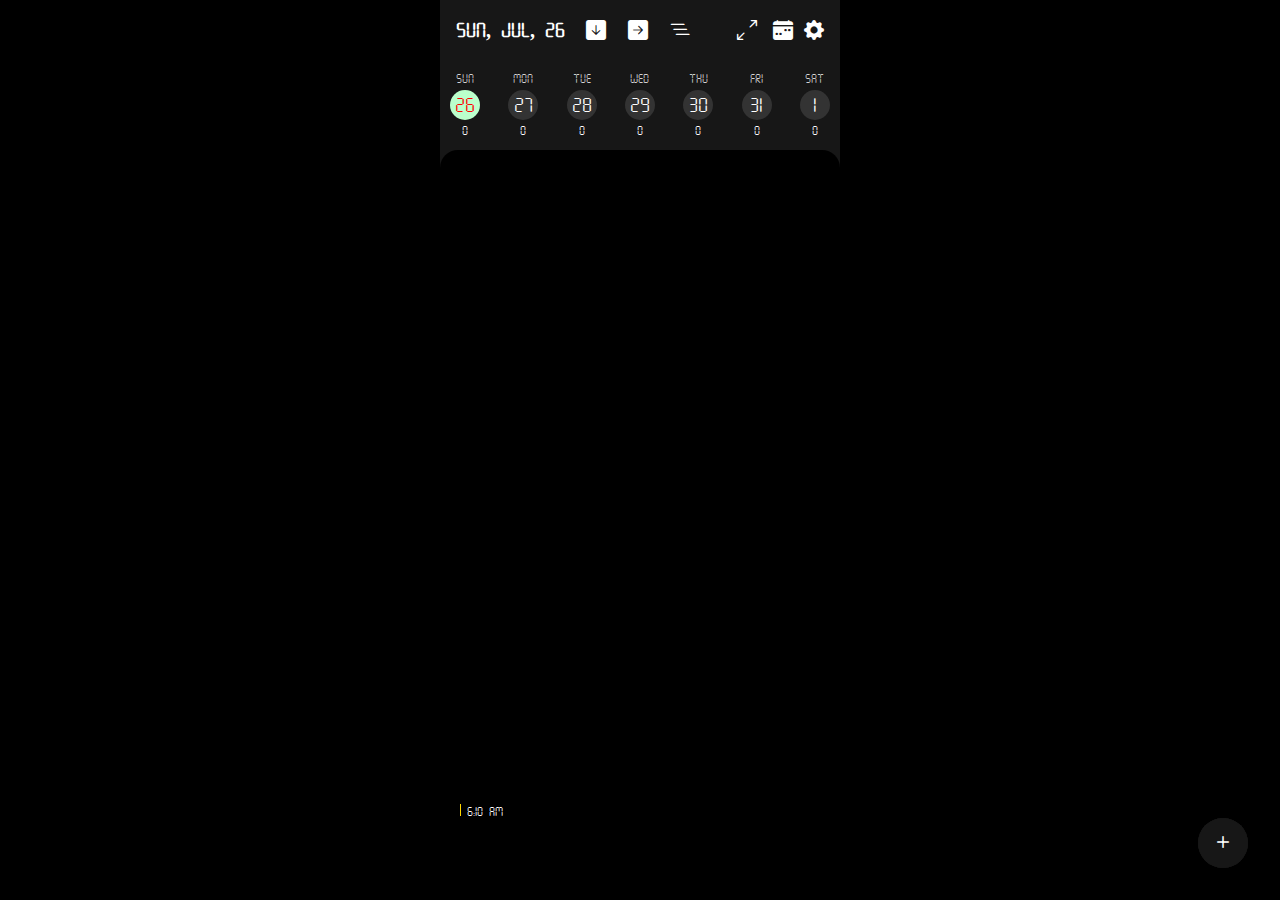
<file: index.html>
<!DOCTYPE html>
<html lang="en">
    <head>
        <meta charset="UTF-8" />
        <meta http-equiv="X-UA-Compatible" content="IE=Edge" />
        <meta name="viewport" content="width=device-width, initial-scale=1" />

        <title>DAILY PLANNER</title>
        <link rel="manifest" href="manifest.json">
        <!-- HTML -->

        <link rel="stylesheet" href="bootstrap-icons.css" type="text/css" />
        <link rel="stylesheet" href="bootstrap.min.css" type="text/css" />
        <!-- Custom Styles -->
        <link rel="stylesheet" href="style.css" />
        <link rel="stylesheet" href="tasks.css" type="text/css" media="all" />
    </head>

    <body>
        <div class="editOptions" id="editOptions">
          <button class="update clr-orange">Update <i class="bi bi-pen"></i></button>
          <button class="delete clr-red">Delete <i class="bi bi-trash"></i></button>
          <button class="copy clr-green">Copy <i class="bi bi-files"></i></button>
          <button class="close clr-yellow" ><i class="bi bi-x"></i></button>
        </div>
         <div style="display: none" class="promptOptions">
           <h1 class="readable">
            Prompts
           </h1>
          <button onclick="copyPrompt(event)" class="readable btn">Set task notification at start of each task</button>
          <button onclick="copyPrompt(event)" class="readable btn" >Set alarm at start of each task</button>
          <button onclick="copyPrompt(event)" class="readable btn">Set alarm for high urgency(orange and red) tasks and notification for others.</button>
        </div>
        <div id="customAlert" style="display: none;">
          <div>
            <div class="alert-content">
             <p>Your custom alert message goes here.</p>
            </div>
            <button id="closeAlert">Close</button>
          </div>
        
        </div>
        <header class="header">
            <p class="dateDisp"></p>
            <div>
              <button class="orientVertical" ><i class="cw bi bi-arrow-down-square-fill"></i></button>
              <button class="orientHorizontal" ><i class="cw bi bi-arrow-right-square-fill"></i></button>
            </div>
            <div id="copyTaskPrompt">
               <i class="bi bi-list-nested"></i>
            </div>
            <nav>
              <ul class="navMenu">
          
                  <li class="menuItem" id="setFullScreen" style="padding-right: 16px;">
                    <i class="bi bi-arrows-angle-expand"></i>
                  </li>
                  <li class="menuItem" id="btnCalendar">
                      <i class="bi bi-calendar-week-fill"></i>
                      <input
                          type="date"
                          name="calender"
                          id="calendar"
                          value=""
                      />
                  </li>
                  <li class="menuItem">
                      <i class="bi bi-gear-fill"> </i>
                  </li>
                  
                  
              </ul>
            </nav>
        </header>
        <main>
            <section id="dateScroller" class="dateScroller">
                <div class="previousPage">
                    <div class="dateSelection">
                        <p class="dateSelectionDay"></p>
                        <p class="dateSelectionDate"></p>
                        <span class="actionCount"></span>
                    </div>
                    <div class="dateSelection">
                        <p class="dateSelectionDay"></p>
                        <p class="dateSelectionDate"></p>
                        <span class="actionCount"></span>
                    </div>
                    <div class="dateSelection">
                        <p class="dateSelectionDay"></p>
                        <p class="dateSelectionDate"></p>
                        <span class="actionCount"></span>
                    </div>
                    <div class="dateSelection">
                        <p class="dateSelectionDay"></p>
                        <p class="dateSelectionDate"></p>
                        <span class="actionCount"></span>
                    </div>
                    <div class="dateSelection">
                        <p class="dateSelectionDay"></p>
                        <p class="dateSelectionDate"></p>
                        <span class="actionCount"></span>
                    </div>
                    <div class="dateSelection">
                        <p class="dateSelectionDay"></p>
                        <p class="dateSelectionDate"></p>
                        <span class="actionCount"></span>
                    </div>
                    <div class="dateSelection">
                        <p class="dateSelectionDay"></p>
                        <p class="dateSelectionDate"></p>
                        <span class="actionCount"></span>
                    </div>
                </div>
                <div class="currentPage">
                    <div class="dateSelection">
                        <p class="dateSelectionDay"></p>
                        <p class="dateSelectionDate"></p>
                        <span class="actionCount"></span>
                    </div>
                    <div class="dateSelection">
                        <p class="dateSelectionDay"></p>
                        <p class="dateSelectionDate"></p>
                        <span class="actionCount"></span>
                    </div>
                    <div class="dateSelection">
                        <p class="dateSelectionDay"></p>
                        <p class="dateSelectionDate"></p>
                        <span class="actionCount"></span>
                    </div>
                    <div class="dateSelection">
                        <p class="dateSelectionDay"></p>
                        <p class="dateSelectionDate"></p>
                        <span class="actionCount"></span>
                    </div>
                    <div class="dateSelection">
                        <p class="dateSelectionDay"></p>
                        <p class="dateSelectionDate"></p>
                        <span class="actionCount"></span>
                    </div>
                    <div class="dateSelection">
                        <p class="dateSelectionDay"></p>
                        <p class="dateSelectionDate"></p>
                        <span class="actionCount"></span>
                    </div>
                    <div class="dateSelection">
                        <p class="dateSelectionDay"></p>
                        <p class="dateSelectionDate"></p>
                        <span class="actionCount"></span>
                    </div>
                </div>
                <div class="nextPage">
                    <div class="dateSelection">
                        <p class="dateSelectionDay"></p>
                        <p class="dateSelectionDate"></p>
                        <span class="actionCount"></span>
                    </div>
                    <div class="dateSelection">
                        <p class="dateSelectionDay"></p>
                        <p class="dateSelectionDate"></p>
                        <span class="actionCount"></span>
                    </div>
                    <div class="dateSelection">
                        <p class="dateSelectionDay"></p>
                        <p class="dateSelectionDate"></p>
                        <span class="actionCount"></span>
                    </div>
                    <div class="dateSelection">
                        <p class="dateSelectionDay"></p>
                        <p class="dateSelectionDate"></p>
                        <span class="actionCount"></span>
                    </div>
                    <div class="dateSelection">
                        <p class="dateSelectionDay"></p>
                        <p class="dateSelectionDate"></p>
                        <span class="actionCount"></span>
                    </div>
                    <div class="dateSelection">
                        <p class="dateSelectionDay"></p>
                        <p class="dateSelectionDate"></p>
                        <span class="actionCount"></span>
                    </div>
                    <div class="dateSelection">
                        <p class="dateSelectionDay"></p>
                        <p class="dateSelectionDate"></p>
                        <span class="actionCount"></span>
                    </div>
                </div>
            </section>
            <section class="plan" id="plan">
                <div class="tasksContainer">
                        <div class="tasks">
                           <div id="currentPoint">55:99 PM</div>
                           <svg class="timelineCanvas" id="timeline">
                             <defs>
                                <linearGradient id="timelineStrokeClr" x1="0%" x2="100%" y1="0%" y2="0%">
                                  <stop offset="0%" stop-color="yellow" />
                                  <stop offset="100%" stop-color="gray" />
                                </linearGradient>
                                
                                <linearGradient id="timelineStrokeClrV" x1="0%" x2="0%" y1="0%" y2="100%">
                                  <stop offset="0%" stop-color="yellow" />
                                  <stop offset="100%" stop-color="gray" />
                                </linearGradient>
                              </defs>
                            <path fill="url(#timelineStrokeClr)" id="timelineRange" d=""></path>
                            <path fill="url(#timelineStrokeClrV)" id="timelineRangeV" d=""></path>
                            <path id="hours" fill="none" stroke="pink"></path>
                            <path id="minutes" fill="none" stroke="pink" d=""></path>
                            
                          </svg>
                        </div>
                </div>

                <div class="addDetails">

                    <button id="closeAddDetails" class="closeAddDetails">
                        <i class="bi bi-x-lg"></i>
                    </button>
                    <div class="titleField input">
                        <button class="changeIcon">
                            <i class="bi bi-pen-fill"></i>
                        </button>
                        <input
                            class="textIn"
                            type="text"
                            name="title"
                            id="title"
                            value=""
                            placeholder="Title"
                        />
                    </div>
                     <div class="iconsContainer" id="iconsContainer">
                       <input class="searchIcon" id="searchIcon" type="text" name="" id="" value="" />
                     </div>
                    <div class="scheduledTime mb2">
                        <div type="timeInput" class="startTime input">
                            <h2 class="startTimeTitle">START AT</h2>
                            <div class="timeSelectionContainer">
                                <div
                                    maxHour="11"
                                    class="hourSelection"
                                    type="hourInput"
                                    id="hourSelection"
                                ></div>
                                <div class="timeColon">
                                    <span></span>
                                    <span></span>
                                </div>
                                <div
                                    class="minuteSelection"
                                    type="minuteInput"
                                    id="minuteSelection"
                                ></div>
                                <div class="timePeriodSelection">
                                    <span value="PM"  class="containerItem">PM</span>
                                    <span value="AM"  class="containerItem">AM</span>
                                  </div>
                            </div>
                        </div>
                        <div type="timeInput" class="endTime input adjustable">
                            <h2 class="startTimeTitle">
                                For
                                <sub
                                    style="
                                        font-family: monospace;
                                        font-weight: 100;
                                        font-size: 0.625rem;
                                    "
                                    >h:m</sub
                                >
                            </h2>
                            <div  class="timeSelectionContainer">
                                <div
                                    maxHour="23"
                                    class="hourSelection"
                                    type="hourInput"
                                    id="hourSelection"
                                ></div>
                                <div class="timeColon">
                                    <span></span>
                                    <span></span>
                                </div>
                                <div
                                    class="minuteSelection"
                                    type="minuteInput"
                                    id="minuteSelection"
                                ></div>
                                <div class="stepControl">
                                    <button class="stepUp">
                                        <i class="bi bi-chevron-up"></i>
                                    </button>
                                    <button class="stepDown">
                                        <i class="bi bi-chevron-down"></i>
                                    </button>
                                </div>
                            </div>
                        </div>
                    </div>
                    <h2 class="startTimeTitle">
                      Repeat
                    </h2>
                    <div class="daySelection tabbed mb1">
                      <div class="daySelectionItem">
                            <label for="monday">Mon</label>
                            <input type="checkbox" name="monday" id="monday" />
                        </div>
                      <div class="daySelectionItem">
                        <label for="tuesday">Tue</label>
                        <input type="checkbox" name="tuesday" id="tuesday" />
                      </div>
  
                      <div class="daySelectionItem">
                        <label for="wednesday">Wed</label>
                        <input type="checkbox" name="wednesday" id="wednesday" />
                      </div>
                      <div class="daySelectionItem">
                        <label for="thursday">Thu</label>
                        <input type="checkbox" name="thursday" id="thursday" />
                      </div>
                      <div class="daySelectionItem">
                        <label for="friday">Fri</label>
                        <input type="checkbox" name="friday" id="friday" />
                      </div>
                      <div class="daySelectionItem">
                        <label for="saturday">Sat</label>
                        <input type="checkbox" name="saturday" id="saturday" />
                      </div>
                      <div class="daySelectionItem">
                        <label for="sunday">Sun</label>
                        <input type="checkbox" name="sunday" id="sunday" />
                      </div>
                </div>
                <div class="rateSelector tabbed mb2">
                  <h2>
                    every
                  </h2>
                  <div class="rateSelections">
                    <div class="rateSelectionItem">
                      <label for="once">once</label>
                      <input checked type="radio" name="every" id="once">
                    </div>
                    <div class="rateSelectionItem">
                      <label for="everyday">day</label>
                      <input num="1" type="radio" name="every" id="everyday">
                    </div>
                    <div class="rateSelectionItem">
                      <label for="everyweek">week</label>
                      <input num="7" type="radio" name="every" id="everyweek">
                    </div>
                    <div class="rateSelectionItem">
                      <label for="everymonth">month</label>
                      <input num="30" type="radio" name="every" id="everymonth">
                    </div>
                    <div class="rateTextItem">
                      <label for="everynday">every</label>
                      <input class="textIn" max="3650" placeholder="0" type="number" name="everynday" id="everynday">
                      <label for="everynday">days.</label>
                    </div>
                    <div class="everyFromTo">
                      <label for="from">from <span class="from"></span> <i class="bi bi-calendar"></i></label>
                      <input type="date" name="from" id="from" value="" />
                      <label for="to">to <span class="to">forever</span> <i class="bi bi-calendar-week-fill"></i></label>
                      <input type="date" name="to" id="to" value="" />
                    </div>
                  </div>
                </div>
                <div class="typeSelector tabbed mb3">
                    <h2>
                      urgency
                    </h2> 
                    <div class="typeSelections">
          
                      <div class="typeSelectionItem">
                        <label style="--u-c: hsl(230, 100%, 80%);" for="blue"></label>
                        <input checked type="radio" name="urgency" id="blue">
                      </div>
                      <div class="typeSelectionItem">
                        <label style="--u-c: hsl(110, 100%, 80%);"  for="green"></label>
                        <input type="radio" name="urgency" id="green">
                      </div>
                       <div class="typeSelectionItem">
                        <label style="--u-c: hsl(50, 100%, 80%);" for="yellow"></label>
                        <input type="radio" name="urgency" id="yellow">
                      </div>
                       <div class="typeSelectionItem">
                        <label style="--u-c: hsl(15, 100%, 70%);" for="orange"></label>
                        <input type="radio" name="urgency" id="orange">
                      </div>
                       <div class="typeSelectionItem">
                        <label style="--u-c: hsl(0, 100%, 70%);" for="red"></label>
                        <input type="radio" name="urgency" id="red">
                      </div>
                    </div>
                      
                  </div>
                <div class="taskDefinition mb2">
                  <h2>
                    definition
                  </h2>
                  <div class="definition">
                    <textarea class="definitionText textIn input" name="definition" rows="8" cols="40"></textarea>
                  </div>
          
                </div>
                <div class="addSubTasks">
                  <button class="btn textIn mb3" type="submit">add sub task <i class="bi bi-plus"></i></button>
                </div>
                <button id="saveBtn" class="saveBtn btn">Save task</button>
            </section>
        </main>
        <footer class="footer">
            <div class="actionBtnWrapper">
                <button
                    id="createRoutine"
                    class="actionBtn createRoutine"
                    type=""
                >
                    <i class="bi bi-arrow-repeat"></i>
                </button>
                <button id="createTask" class="actionBtn createTask" type="">
                    <i class="bi bi-list-task"></i>
                </button>
                <button id="createBtn" class="actionBtn create" type="">
                    <i class="bi bi-plus"></i>
                </button>
            </div>
        </footer>
        <script src="fuse.js@7.1.0.js" type="text/javascript" charset="utf-8"></script>
        <script src="icons.js" type="text/javascript" charset="utf-8"></script>
        <script src="store.js" type="text/javascript" charset="utf-8"></script>
        <script src="main.js"></script>
        <script src="edit.js"></script>
    </body>
</html>
</file>
<file: tasks.css>
.tasksContainer {
  --containerPg: var(--bg-clr-secondary);
  overflow-y: scroll;
  background: var(--containerPg);
  height: 100%;
  padding: 16px 0;
  color: var(--clr-secondary);
  position: relative;
}
#currentPoint{
  position: absolute;
  bottom: -4px;
  left: 20px;
  padding-left: 6px;
  border-left: 1px solid gold;
  white-space: nowrap;
  line-height: 1rem;
  font-size: .75rem
}
  .tasks{
    --min-h: 90%;
    gap: 2rem;
    padding: 16px;
    min-height: var(--min-h);
    position: relative;
    overflow-x: scroll;
    display: flex;
    align-items: flex-end;
    overflow-y: auto;
  }
  body.vertical .tasks{
    flex-direction: column;
    align-items: flex-start;
    min-height: fit-content;
  }
  body.vertical .tasks .taska{
    position: static;
    margin-bottom: var(--rmr);
  }
  body.vertical .tasks circle,
  body.vertical .tasks .horizon{
    display: none;
  }
  #timelineRangeV{
    display: none;
  }

  body.vertical .tasks #timelineRange {
    display: none;
  }  
  body.vertical .tasks #timelineRangeV {
    display: inline-block;
  }
  
  body.vertical .tasks .freeTimeAlert{
    margin-left: 32px;
  }
  .tasks.balanced{
    align-items: center;
  }
  .tasks.topBalanced{
    align-items: flex-start;
  }
  .tasks.balanced .taska,
  .tasks.tasks.topBalanced .taska{
    position: static;
  }
  .timelineCanvas{
    position: absolute; 
    bottom: 16px; 
    left: 16px;
  }
  .readable{
    font-family: 'Segoe UI', Tahoma, Geneva, Verdana, sans-serif;
    font-weight: 200;
  } 
  .freeTimeAlert{
    font-size: .75rem;
    translate: 0 -1rem;
    display: flex;
    flex-direction: column;
    color: var(--clr-alert-dark);
  }
  .nowordwrap{
    white-space: nowrap;
  }
  .taska{
      position: relative;
      margin-bottom: var(--ytr);
      height: fit-content;
      display: flex;
      margin-right: var(--rmr);
      translate: 0 -16px;
    }
    .timeHint{
      display: flex;
      font-size: 1rem;
      width: 100%;
      min-width: 230px;
      justify-content: end;
      color: var(--green);
    }
    .tasks.vertical .title{
      width: 100%;
    }
    .title{
      position: relative;
      font-family: 'Segoe UI', Tahoma, Geneva, Verdana, sans-serif;
      font-weight: 200;
      font-size: 1.25rem;
      white-space: nowrap;
      border-radius: 8px;
      padding: 16px;
      border: 1px solid var(--clr-gray-500);
      border-top-left-radius: 0px;
   }
    .title:after {
      content: "";
      position: absolute;
      top: -1px;
      left: -10px;
      width: 10px;
      height: 20px;
      background: var(--clr-gray-500);
      clip-path: path("M1 1L10 1L10 0 L0 0L0 1A10 20,0,0,1,9.21 20L10 20 A 9 20, 0,0,0, 2 1");
      }
      .title:before{
        content: "";
      position: absolute;
      top: -1px;
      left: -10px;
      width: 10px;
      height: 20px;
      background: var(--containerPg);
      clip-path: path("M10 20 A 9 20, 0,0,0, 2 1L 10 1Z");
      }
    .icon{
      background: hsl(240, 100%, 80%);
      min-width: 40px;
      height: auto;
      display: flex;
      justify-content: center;
      align-items: center;
      border: 1px solid transparent;
      border-radius: 50px;
      margin-right: 8px;
      position: relative;
    }
   .bgclr-blue {
   background: hsl(230, 100%, 80%);
   fill: hsl(230, 100%, 80%);
 } .bgclr-green {
   background: hsl(110, 100%, 80%);
   fill: hsl(110, 100%, 80%);
 } .bgclr-yellow {
   background: hsl(50, 100%, 80%);
   fill: hsl(50, 100%, 80%);
 } .bgclr-orange {
   background: hsl(15, 100%, 80%);
   fill: hsl(15, 100%, 80%);
 } .bgclr-red {
   background: hsl(0, 100%, 80%);
   fill: hsl(0, 100%, 80%);
   }
 
    .clr-blue {
   color: hsl(230, 100%, 80%);
   stroke: hsl(230, 100%, 80%);
 } .clr-green {
   color: hsl(110, 100%, 80%);
   stroke: hsl(110, 100%, 80%);
 } .clr-yellow {
   color: hsl(50, 100%, 80%);
   stroke: hsl(50, 100%, 80%);
 } .clr-orange {
   color: hsl(15, 100%, 80%);
   stroke: hsl(15, 100%, 80%);
 } .clr-red {
   color: hsl(0, 100%, 80%);
   stroke: hsl(0, 100%, 80%);
 }
    .editBtn{
      margin-right: auto;
    }
    .moreBtn{
      text-justify: justify;
    }
    .tas *{
      border: 1px solid #800;
    }
    
    
    body:has(input:focus) .saveBtn{
      opacity: .15;
      pointer-events: none;
    }
</file>
<file: style.css>
@font-face {
  font-family: Sevenseg;
  src: url(7Segmentd.ttf);
}
@font-face {
  font-family: SevensegMono;
  src: url("WooveboxSegment7Standard.otf");
}
@import url(/bootstrap-icons.woff);
@import url(/bootstrap-icons.woff2);

@font-face {
  font-family: Bootstrap;
  src: url();
}

*{
  margin: 0;
  box-sizing: border-box;
  scrollbar-width: 0px;
}
::-webkit-scrollbar{
  width: 0px;
}
:root{
  --clr-gray-100: #171717;
  --clr-gray-300: #373737;
  --clr-gray-500: #575757;
  --clr-gray-900: #979797;
  --light-green: #bfc;
  --green: hsla(146, 100%, 59%, 1);
  --bg-clr-primary: var(--clr-gray-100);
  --clr-primary: white;
  --bg-clr-secondary: black;
  --clr-secondary: white;
  --clr-alert-light: #FF3636;
  --clr-alert-dark: #FFF4A6;
}
p{
  margin: 0;
}
html{
  display: flex;
  justify-content: center;
}
body {
    font-size: 15pt;
    font-family: Sevenseg;
    background: var(--bg-clr-secondary);
    color: var(--clr-secondary);
    max-width: 400px;
    position: relative;
    
}
.cw{
  color: var(--clr-primary);
}
li{
  list-style: none;
}
ul{
  margin: 0 0 0 0;
}
input, textarea{
  font-family: 'Segoe UI', Tahoma, Geneva, Verdana, sans-serif;
}
h1{
  font-size: 1.75rem;
  font-weight: 900;
}

h2{
  font-size: 1.5rem;
  font-weight: 600;
}
header{
  display: flex;
  justify-content: space-between;
  align-items: center;
  padding: 16px;
  height: 60px;
}
.float{
  position: absolute;
}

.navMenu{
  display: flex;
}

.dateDisp{
  font-weight: 900;
  align-self: center
}

.dateScroller{
  width: 100%;
  padding: 10px;
  display: flex;
  overflow-x: scroll;
  scroll-snap-type: x mandatory;
  height: 90px;
}
.dateScroller .previousPage, 
.dateScroller .currentPage,
.dateScroller .nextPage{
  display: flex;
  min-width: 100%;
  justify-content: space-between;
  margin-right: 16px;
  scroll-snap-align: center;
}
.dateSelection{
  display: flex;
  flex-direction: column;
  align-items: center;
  justify-content: space-between;
}
.dateSelectionDay{
  font-size: .75rem;
  font-weight: 300;
  color: lightgray;
  min-width: 30px;
  text-align: center;
}
.dateSelectionDate{
  width: 30px;
  height: 30px;
  border-radius: 30px;
  line-height: 30px;
  text-align: center;
  background: #333;
}
.currentSelection .dateSelectionDate{
  background: var(--light-green);
  color: black;
}

.currentDate .dateSelectionDate{
  color: red;
}
.actionCount{
  font-size: .75rem;
}

.plan{
  position: relative;
  background: var(--bg-clr-primary);
  width: 100%;
  height: calc(100vh - 150px);
  border-radius: 18px 18px 0 0;
  overflow-y: hidden;
  color: var(--clr-secondary);
  transition: background 1s ease;
}


.plan:has(.addDetails.active){
  background: var(--clr-gray-100);
}

.addDetails{
  position: absolute;
  top: 100%;
  height: 100%;
  width: 100%;
  padding: 16px;
  padding-top: 70px;
  transition: top .25s ease;
  overflow: scroll;
  background: var(--bg-clr-secondary);
  color: var(--clr-primary);
}
.addDetails.active{
  top: 0;
}

.closeAddDetails{
  position: absolute;
  right: 10px;
  top: 10px;
  color: white;
  width: 40px;
  aspect-ratio: 1;
}
.titleField{
  width: 100%;
  display: flex;
  align-items: center;
  border-radius: 8px;
  padding: 16px;
  border: 1px solid var(--clr-gray-300);
}
.changeIcon{
  border-radius: 8px;
  min-width: 50px;
  height: 50px;
  padding: 0rem;
  background: #0003;
  color: var(--clr-gray-900);
  margin-right: 16px;
}

.changeIcon i{
  font-size: 1.5rem;
}

.textIn{
  padding: 8px;
  color: #fff;
  font-weight: 300;
  font-size: 1.125rem;
}
.mb1{
  margin-bottom: 1rem;
}
.mb2{
  margin-bottom: 2rem;
}
.mb3{
  margin-bottom: 3rem;
}
.mb4{
  margin-bottom: 4rem;
}
.scheduledTime{
  display: flex;
  justify-content: space-between;
}

.timeSelectionContainer{
  display: flex;
  height: 120px;
  overflow: hidden;
  position: relative;
}
.timeSelectionContainer .timeColon{
  margin: 0 8px;
  padding: 10px 0;
  display: flex;
  flex-direction: column;
  gap: .5rem;
}
.timeColon span{
  width: 2px;
  aspect-ratio: 1;
  background: white;
}
.timePeriodSelection{
  height: 2rem;
  display: flex;
  flex-direction: column;
  overflow: scroll;
  scroll-snap-type: y mandatory;
  width: 3rem;
}
.timePeriodSelection span{
  scroll-snap-align: start;
  margin-bottom: 16px;
}
.startTime{
  display: grid;
  place-content: center;
}
.startTimeTitle{
  text-indent: 20px;
}

.containerItem.hidden {
  visibility: hidden;
  height: 0;
}
.hourSelection,
.minuteSelection{
  position: relative;
  display: flex;
  flex-direction: column;
  width: 40px;
  height: 100%;
  overflow-y: scroll;
  scroll-snap-type: y mandatory;
  white-space: nowrap;
}
.containerItem{
  color: var(--light-green);
  display: flex;
  justify-content: space-between;
  width: 2ch;
  height: 40px;
  scroll-snap-align: start;
}

.hourSelection .containerItem{
  align-self: end;
}
.stepControl i{
  color: white;
}
b{
  font-weight: 200;
}
.stepUp,
.stepDown{
  border: 1px solid var(--clr-gray-900);
  border-radius: 8px;
  margin-bottom: 10px;
}
.stepControl{
  display: flex;
  flex-direction: column;
}
.stepControl i{
  color: var(--clr-gray-900);
}
.stepControl button:active i{
  color: var(--clr-gray-300);
}
.input{
  margin-bottom: 24px
}

.tabbed{
  margin-left: 16px;
}

.daySelection{
  display: flex;
  flex-wrap: wrap;
  gap: 12px;
}
.daySelectionItem{
  display: flex;
  flex-direction: column;
  align-items: center;
}
.daySelectionItem label{
  width: 100%;
  position: relative;
  text-align: center;
  border: 1px solid whitesmoke;
  border-radius: 20px;
  padding: 4px 8px;
  text-indent: 26px;
  font-size: 14px;
}
.daySelectionItem label:before{
  content: "";
  position: absolute;
  top: 50% ;
  left: 4px;
  translate: 0 -50%;
  width: 20px;
  height: 20px;
  border-radius: 20px;
  background: transparent;
  box-sizing: content-box;
  border: 1px solid whitesmoke;
}

.daySelectionItem label:after{
  content: "\f26e";
  position: absolute;
  top: 50%;
  left: 5.8px;
  translate: 0 -50%;
  width: 18px;
  height: 18px;
  border-radius: 20px;
  transition: all .25s ease;
}
.daySelectionItem:has(input:checked)  label:after{
  background: var(--light-green);
  clip-path: path("M10.97 4.97a.75.75 0 0 1 1.07 1.05l-3.99 4.99a.75.75 0 0 1-1.08.02L4.324 8.384a.75.75 0 1 1 1.06-1.06l2.094 2.093 3.473-4.425z");
}
.daySelectionItem input{
  visibility: hidden;
}

.rateSelections{
  display: flex;
  flex-wrap: wrap;
  gap: 12px;
}
.rateSelectionItem label{
  padding: 4px 16px;
  border-radius: 40px;
  border: 1px solid var(--light-green);
}
.rateSelectionItem input[type="radio"]{
  visibility: hidden;
}
.rateSelectionItem:has(input[type="radio"]:checked) label{
  background: var(--clr-gray-300);
}
.rateTextItem{
  padding: 4px 16px;
  border-radius: 40px;
  border: 1px solid var(--light-green);
  display: flex;
  align-items: center;
  gap: 12px;
  color: #fff;
  text-wrap: nowrap;
  max-width: 250px;
}
.rateTextItem .textIn{
  max-width: 7ch;
} 
.typeSelections{
  display: flex;
}
.typeSelectionItem input{
  visibility: hidden;
}
.typeSelectionItem label{
  width: 20px;
  aspect-ratio: 1;
  border-radius: 15px;
  border: 3px solid var(--clr-gray-100);
  box-shadow: 0 0 0 2px var(--u-c);
}
.typeSelectionItem:has(input:checked) label{
  background: var(--u-c);
}
.definitionText{
  width: 100%;
  border: 1px solid var(--clr-gray-900);
  border-radius: 16px;
  padding: 1rem;
}
header, .dateScroller, main{
  background: var(--bg-clr-primary);
  color: var(--clr-primary);
}

input[type="date"]{
  width: 0;
  height: 0;
  visibility: hidden;
}

button, input, textarea{
  border: none;
  outline: none;
  background: transparent;
  
}

button:focus{
  color: greenyellow !important;
  
}

.footer{
  position: fixed;
  bottom: 2rem;
  right: 2rem;
  max-width: 400px;
  z-index: 1000;
}
.actionBtnWrapper{
  position: relative;
  width: 50px;
  height: 50px;
  transform-origin: center;
  transition: .25s ease;
}
.actionBtn{
  position: absolute;
  bottom: 0;
  right: 0;
  border-radius: 50px;
  width: 50px;
  height: 50px;
  background: var(--bg-clr-primary);
  
}
.actionBtn i{
  font-size: 1.5rem;
  color: var(--clr-primary);
}

.createTask, .createRoutine{
  transition: translate .25s;
}

:has(.create:focus) .createTask{
 translate: 0 70px;
}

:has(.create:focus) .createRoutine{
  translate: 70px 0;
}
.actionBtnWrapper:has(.create:focus){
  rotate: 180deg;
}

.saveBtn{
  position: sticky;
  bottom: 20px;
  left: 50%;
  translate: -50% 0;
  padding: 8px 30px;
  background: var(--bg-clr-primary);
  color: var(--clr-primary);
  border: 1px solid #fff;
  box-shadow: 0 0 20px 20px black;
}

.iconsContainer{
  position: relative;
  background: flex;
  width: 100%;
  height: 0px;
  overflow: scroll;
  z-index: 1000;
  gap: 1rem;
}

.iconsContainer.active{
  display: block;
  height: 300px;
  padding-left: 16px;
}
.iconsContainer i{
  color: var(--clr-primary);
  font-size: 1.5rem;
}
.errorTxt{
  position: absolute;
  font-family: Arial;
  width: 80vw;
  top: 101%;
  left: 0;
  color: #FF5858;
  font-size: .85rem;
  font-weight: 300;
}

.btn{
  padding: 8px 16px;
  border-radius: 12px;
  background: var(--bg-clr-primary);
  color: var(--clr-primary);
  border: 1px solid var(--clr-gray-900);
}

.timeSelectionContainer:after,
.timeSelectionContainer:after  {
   content: "";
   position: absolute;
   top: 0;
   left: 0;
   width: 100%;
   height: 100%;
   pointer-events: none;
   background-image: linear-gradient(transparent, #000c)
}

.timeSelectionContainer span{
  color: var(--green);
}

.to,.from{
  color: var(--light-green);
}


    #customAlert {
      position: fixed;
      top: 0;
      left: 0;
      width: 100%;
      height: 100%;
      background-color: rgba(0, 0, 0, 0.5); /* Semi-transparent background */
      z-index: 1000; /* Ensure it's on top */
      display: grid;
      place-content: center;
    }
    #customAlert >div{
      background: white;
      display: flex;
      flex-direction: column;
      align-items: center;
      padding: 16px 24px;
      border-radius: 10px;
      font-family: Arial, Helvetica, sans-serif;
    }
    .alert-content {
    color: #000;
    }

    #closeAlert {
      padding: 10px;
      color: #4CAF50;
      border: none;
      cursor: pointer;
    }
    
    .searchIcon{
      border: 1px solid #fff;
      color: var(--clr-primary);
      font-size: .825rem;
      font-weight: 300;
    }
    
    .editOptions{
      position: fixed;
      bottom: -80px;
      width: 100vw;
      height: 80px;
      border-radius: 20px 20px 0 0;
      padding: 16px;
      background: var(--bg-clr-primary);
      z-index: 1000;
      display: flex;
      justify-content: space-between;
      transition: bottom 300ms ease;
    }
    .editOptions.active{
      bottom: 0px;
      box-shadow: 0 0 4px 10px #0005;
    }
    .promptOptions{
      display: flex;
      justify-content: center;
      flex-direction: column;
      gap: .5rem;
    }
#createTask:hover{
  opacity: .9;
}
</file>
